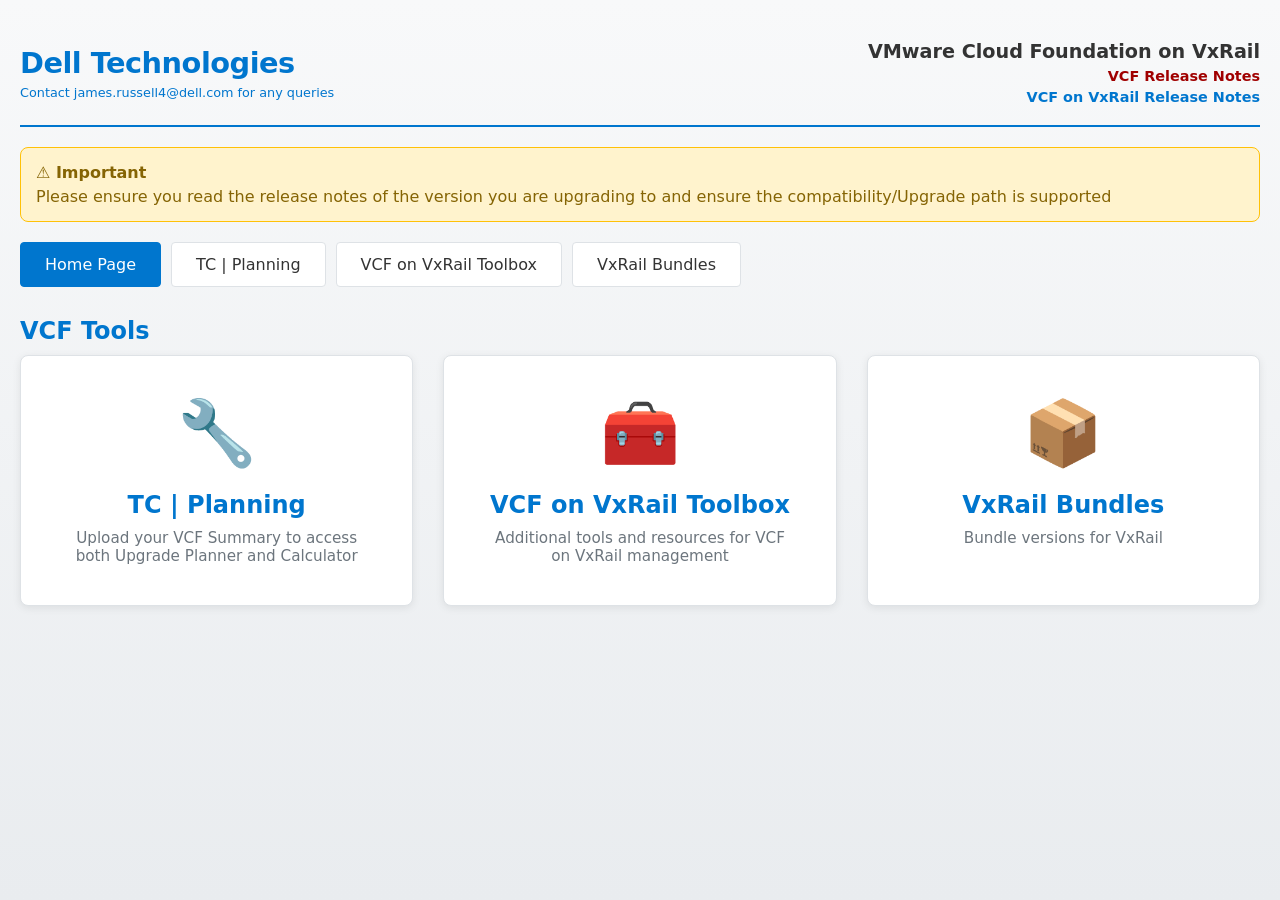
<file: RPS-Planner -VCF 1.html>
<!DOCTYPE html>
                        <html lang="en">
                        <head>
                            <meta charset="UTF-8">
                            <meta name="viewport" content="width=device-width, initial-scale=1.0">
							<style>
								body {
									background-color: white; /* Ensure the iframe has a white background */
								}

								
							</style>
                        </head>
                        <body>
                            <!DOCTYPE html>
<html lang="en">
<head>
  <meta charset="UTF-8" />
  <meta name="viewport" content="width=device-width, initial-scale=1" />
  <title>VCF Tools</title>
  <style>
    :root{--bg:#f8f9fa;--panel:#ffffff;--muted:#6c757d;--text:#333333;--accent:#0076CE;--accent-hover:#005a9e;--success:#28a745;--border:#dee2e6;--danger:#dc3545;--dell-blue:#0076CE}
    *{box-sizing:border-box}
    body{margin:0;background:linear-gradient(180deg,#f8f9fa,#e9ecef);color:var(--text);font-family:'Segoe UI',system-ui,-apple-system,sans-serif;min-height:100vh}
    .container{max-width:1400px;margin:0 auto;padding:20px}
    .header{display:flex;justify-content:space-between;align-items:center;padding:20px 0;margin-bottom:20px;border-bottom:2px solid var(--dell-blue)}
    .dell-logo{font-size:1.8rem;font-weight:700;color:var(--dell-blue);letter-spacing:-0.5px}
    .header-right{text-align:right}
    .header-title{font-size:1.2rem;font-weight:600;color:var(--text);margin-bottom:5px}
    .header-link{color:#A00000;text-decoration:none;font-size:0.9em;display:block;font-weight:600}
    .header-link:hover{text-decoration:underline}
    .header-link-blue{color:#0076CE;text-decoration:none;font-size:0.9em;display:block;margin-top:5px;font-weight:600}
    .header-link-blue:hover{text-decoration:underline}
    .release-note{background:#fff3cd;border:1px solid #ffc107;border-radius:8px;padding:15px;margin-bottom:20px;color:#856404}
    .release-note-title{font-weight:600;margin-bottom:5px}
    .nav{display:flex;gap:10px;margin-bottom:30px;flex-wrap:wrap}
    .nav button{background:var(--panel);color:var(--text);border:1px solid var(--border);border-radius:4px;padding:12px 24px;cursor:pointer;font-size:16px;transition:all 0.3s ease;font-weight:500}
    .nav button:hover{border-color:var(--dell-blue);background:rgba(0,118,206,0.05)}
    .nav button.active{background:var(--dell-blue);color:#ffffff;border-color:var(--dell-blue)}
    .section{display:none}.section.active{display:block}
    .cards{display:grid;grid-template-columns:repeat(auto-fit,minmax(300px,1fr));gap:30px}
    .card-link{background:var(--panel);border:1px solid var(--border);border-radius:8px;box-shadow:0 2px 8px rgba(0,0,0,0.08);padding:40px;text-decoration:none;color:var(--text);transition:all 0.3s ease;display:flex;flex-direction:column;align-items:center;text-align:center;cursor:pointer}
    .card-link:hover{transform:translateY(-3px);border-color:var(--dell-blue);box-shadow:0 4px 16px rgba(0,118,206,0.15)}
    .card-icon{font-size:4rem;margin-bottom:20px}
    .card-title{font-size:1.5rem;font-weight:600;margin-bottom:10px;color:var(--dell-blue)}
    .card-description{color:var(--muted);font-size:0.95rem}
    .card{background:var(--panel);border:1px solid var(--border);border-radius:8px;box-shadow:0 2px 8px rgba(0,0,0,0.08);padding:24px}
    h1{margin:.2em 0 .4em;color:var(--dell-blue)}
    .row{display:flex;gap:10px;flex-wrap:wrap;align-items:center}
    .grow{flex:1 1 280px}
    .input,select,button,textarea{background:#ffffff;color:var(--text);border:1px solid var(--border);border-radius:4px;padding:10px 12px;font-size:14px;font-family:inherit}
    .input:focus,select:focus,textarea:focus{outline:none;border-color:var(--dell-blue);box-shadow:0 0 0 3px rgba(0,118,206,0.1)}
    button{cursor:pointer;font-weight:500}
    button.primary{background:var(--dell-blue);color:#ffffff;border:0}
    button.primary:hover{background:var(--accent-hover)}
    button.success{background:var(--success);color:#ffffff;border:0}
    button.success:hover{background:#218838}
    .muted{color:var(--muted)}
    .kpis{display:flex;gap:10px;flex-wrap:wrap;margin:6px 0}
    .kpi{flex:1 1 160px;background:#f8f9fa;border:1px solid var(--border);border-radius:6px;padding:12px}
    .kpi .label{font-size:12px;color:var(--muted);font-weight:500}
    .kpi .value{font-size:18px;font-weight:600;color:var(--dell-blue)}
    .table-wrap{max-height:65vh;overflow:auto;border:1px solid var(--border);border-radius:6px;background:#ffffff}
    table{width:100%;border-collapse:separate;border-spacing:0}
    thead th{position:sticky;top:0;background:#f8f9fa;z-index:1;color:var(--text);font-weight:600;border-bottom:2px solid var(--border)}
    th,td{border-bottom:1px solid var(--border);padding:10px 8px;text-align:left;vertical-align:top}
    tbody tr:nth-child(odd){background:#f8f9fa}
    tbody tr:hover{background:rgba(0,118,206,0.05)}
    .stack{display:flex;gap:10px;flex-wrap:wrap;margin:10px 0}
    .err{border:1px solid var(--danger);background:#fff5f5;color:var(--danger);border-radius:6px;padding:12px;margin:.5rem 0;display:none}
    .result-row{display:flex;justify-content:space-between;gap:12px;padding:8px 0;border-bottom:1px solid var(--border)}
    .combined-layout{display:flex;gap:0;margin-top:20px;border:1px solid var(--border);border-radius:8px;overflow:hidden;min-height:500px}
    .sidebar-tabs{display:flex;flex-direction:column;min-width:175px;max-width:175px;background:#f0f4f8;border-right:2px solid var(--border);flex-shrink:0}
    .sidebar-tab{background:transparent;color:var(--text);border:none;border-bottom:1px solid var(--border);border-radius:0;padding:14px 12px;cursor:pointer;font-size:13px;font-weight:500;text-align:left;transition:all 0.2s;line-height:1.4;width:100%}
    .sidebar-tab:hover{background:rgba(0,118,206,0.08);color:var(--dell-blue)}
    .sidebar-tab.active{background:var(--dell-blue);color:#fff}
    .tab-panels{flex:1;padding:24px;background:#fff;min-width:0;overflow:auto}
    .tab-panel{display:none}.tab-panel.active{display:block}
    .accordion{margin-top:20px}
    .accordion-item{background:var(--panel);border:1px solid var(--border);border-radius:8px;margin-bottom:15px;overflow:hidden}
    .accordion-header{display:flex;justify-content:space-between;align-items:center;padding:15px 20px;cursor:pointer;background:#f8f9fa;transition:background 0.3s}
    .accordion-header:hover{background:rgba(0,118,206,0.05)}
    .accordion-header h3{margin:0;color:var(--dell-blue);font-size:1.1em}
    .accordion-header .toggle{font-size:1.4em;color:var(--dell-blue);transition:transform 0.3s}
    .accordion-item.open .accordion-header .toggle{transform:rotate(180deg)}
    .accordion-content{display:none;padding:20px}
    .accordion-item.open .accordion-content{display:block}
    .parallel-bar{display:flex;align-items:center;gap:14px;padding:12px 16px;background:#f0f7ff;border:1px solid #b3d4f5;border-radius:6px;margin-bottom:18px;flex-wrap:wrap}
    .parallel-bar label.par-label{font-weight:600;color:var(--dell-blue);font-size:14px;margin:0;white-space:nowrap}
    .toggle-switch{position:relative;display:inline-block;width:44px;height:24px;flex-shrink:0}
    .toggle-switch input{opacity:0;width:0;height:0}
    .toggle-slider{position:absolute;cursor:pointer;top:0;left:0;right:0;bottom:0;background:#ccc;border-radius:24px;transition:.3s}
    .toggle-slider:before{position:absolute;content:"";height:18px;width:18px;left:3px;bottom:3px;background:white;border-radius:50%;transition:.3s}
    .toggle-switch input:checked + .toggle-slider{background:var(--dell-blue)}
    .toggle-switch input:checked + .toggle-slider:before{transform:translateX(20px)}
    .parallel-note{font-size:12px;color:var(--muted);margin:0}
    pre{white-space:pre-wrap}
    @media(max-width:800px){.header{align-items:flex-start;gap:16px;flex-direction:column}.header-right{text-align:left}.combined-layout{flex-direction:column}.sidebar-tabs{max-width:none;min-width:0;width:100%;flex-direction:row;overflow:auto}.sidebar-tab{min-width:150px}}
  </style>
</head>
<body>
<div class="container">
  <header class="header">
    <div style="display:flex;flex-direction:column;align-items:flex-start;">
      <div class="dell-logo">Dell Technologies</div>
      <div style="font-size:0.8em;margin-top:5px;">
        <a href="mailto:james.russell4@dell.com" style="color:#0076CE;text-decoration:none;">Contact james.russell4@dell.com for any queries</a>
      </div>
    </div>
    <div class="header-right">
      <div class="header-title">VMware Cloud Foundation on VxRail</div>
      <a href="https://techdocs.broadcom.com/us/en/vmware-cis/vcf/vcf-5-2-and-earlier/5-2/vcf-release-notes.html" target="_blank" class="header-link" rel="noopener">VCF Release Notes</a>
      <a href="https://www.dell.com/support/manuals/en-us/vxrail-v-series-nodes/vxr_p_vcf_release-notes-5.0/what-is-new-in-vcf-5.2.2-on-vxrail-8.0.370?guid=guid-cdf5c32d-fa83-488b-b583-daedc52d3494&amp;lang=en-us" target="_blank" class="header-link-blue" rel="noopener">VCF on VxRail Release Notes</a>
    </div>
  </header>
  <div class="release-note">
    <div class="release-note-title">&#9888; Important</div>
    <div>Please ensure you read the release notes of the version you are upgrading to and ensure the compatibility/Upgrade path is supported</div>
  </div>
  <nav class="nav">
    <button class="nav-btn active" data-section="home">Home Page</button>
    <button class="nav-btn" data-section="combined">TC | Planning</button>
    <button class="nav-btn" data-section="toolbox">VCF on VxRail Toolbox</button>
    <button class="nav-btn" data-section="bundles">VxRail Bundles</button>
  </nav>
  <section id="home" class="section active">
    <h1>VCF Tools</h1>
    <div class="cards">
      <div class="card-link" onclick="showSection('combined')">
        <div class="card-icon">&#128295;</div>
        <div class="card-title">TC | Planning</div>
        <div class="card-description">Upload your VCF Summary to access both Upgrade Planner and Calculator</div>
      </div>
      <div class="card-link" onclick="showSection('toolbox')">
        <div class="card-icon">&#129520;</div>
        <div class="card-title">VCF on VxRail Toolbox</div>
        <div class="card-description">Additional tools and resources for VCF on VxRail management</div>
      </div>
      <div class="card-link" onclick="showSection('bundles')">
        <div class="card-icon">&#128230;</div>
        <div class="card-title">VxRail Bundles</div>
        <div class="card-description">Bundle versions for VxRail</div>
      </div>
    </div>
  </section>
  <section id="combined" class="section">
    <div class="card">
      <h1>&#128295; TC | Planning</h1>
      <p class="muted">Upload your VCF Summary file once to see both Upgrade Planner and Calculator results</p>
      <div id="err" class="err"></div>
      <div id="calcErr" class="err"></div>
      <div class="row" style="margin:.4rem 0 0">
        <input id="vcfFile" class="input grow" type="file" accept=".txt,.log,.out,.json,.cfg,.conf,.ini,.yaml,.yml,.md,.csv,.tsv" />
        <button id="pasteSample" type="button">Paste text&hellip;</button>
        <button id="vcfClear" type="button">Clear</button>
        <span style="flex:1 1 60px"></span>
        <label style="white-space:nowrap">Target profile:
          <select id="targetProfile" class="input">
            <option value="none" selected>&#8212; None &#8212;</option>
            <option value="v91">9.1</option>
            <option value="u3i">8.0.380 / 3i</option>
            <option value="u3h">8.0.370 / 3h</option>
            <option value="u3g">8.0.361 / 3g</option>
            <option value="u3e">8.0.331 / 3e</option>
          </select>
        </label>
      </div>
      <div id="v91Warning" style="background:#fff3cd;border:1px solid #ffc107;color:#856404;border-radius:6px;padding:12px;margin:.5rem 0;display:none;">
        &#9888; Minimum version you must be on is 5.2 on 8.0.300 before upgrading to 9.1
      </div>
      <div id="kpis" class="kpis" style="display:none;">
        <div class="kpi"><div class="label">SDDC Manager</div><div class="value" id="kpi_sddc">&#8212;</div></div>
        <div class="kpi"><div class="label">VxRail version</div><div class="value" id="kpi_sddc_build">&#8212;</div></div>
        <div class="kpi"><div class="label">Total Clusters</div><div class="value" id="kpi_clusters">&#8212;</div></div>
      </div>
      <div class="stack" id="vcfActions" style="display:none;">
        <button id="copyToEmail" class="success" type="button">&#128203; Copy All to Email</button>
      </div>
      <div id="combinedLayout" class="combined-layout" style="display:none;">
        <div class="sidebar-tabs">
          <button class="sidebar-tab active" onclick="showTab('tcTab',this)">&#128203; TC Template</button>
          <button class="sidebar-tab" onclick="showTab('plannerTab',this)">&#128295; VCF Upgrade Planner</button>
          <button class="sidebar-tab" onclick="showTab('calculatorTab',this)">&#129518; Upgrade Calculator</button>
          <button class="sidebar-tab" onclick="showTab('verbalTab',this)">&#10003; Verbal Checks</button>
          <button class="sidebar-tab" onclick="showTab('issuesTab',this)">&#9888; Issues &amp; Escalations</button>
        </div>
        <div class="tab-panels">
          <div class="tab-panel active" id="tcTab">
            <h3 style="color:var(--dell-blue);margin-top:0;">&#128203; Technical Consultant Template</h3>
            <div style="background:#f8f9fa;padding:20px;border-radius:8px;border:1px solid var(--border);overflow-x:auto;">
              <table id="tcTemplateTable" border="1" cellpadding="8" cellspacing="0" style="border-collapse:collapse;width:100%;background:#fff;">
                <thead><tr style="background:#0076CE;color:white;"><th style="border:1px solid #000;padding:8px;font-weight:normal;width:35%;">Activity</th><th style="border:1px solid #000;padding:8px;font-weight:normal;">Technical Consultation</th></tr></thead>
                <tbody>
                  <tr><td style="border:1px solid #000;padding:8px;">Schedule</td><td style="border:1px solid #000;padding:8px;"><input type="text" class="input" style="width:100%;" placeholder="Start Date Time of the upgrade including timezone"></td></tr>
                  <tr><td style="border:1px solid #000;padding:8px;">Upgrade SR Number</td><td style="border:1px solid #000;padding:8px;"><input type="text" class="input" style="width:100%;" placeholder="SR_Number"></td></tr>
                  <tr><td style="border:1px solid #000;padding:8px;">Assigned Engineers</td><td style="border:1px solid #000;padding:8px;"><input type="text" class="input" style="width:100%;" placeholder="RPS_Engineer_Email"></td></tr>
                  <tr><td style="border:1px solid #000;padding:8px;">Can Upgrade Proceed</td><td style="border:1px solid #000;padding:8px;"><input type="text" class="input" style="width:100%;" placeholder="Yes/No"></td></tr>
                  <tr><td style="border:1px solid #000;padding:8px;">Notes</td><td style="border:1px solid #000;padding:8px;">Please find the details of the issues below and an action plan for the same.</td></tr>
                  <tr><td style="border:1px solid #000;padding:8px;">Agreed Download Code</td><td style="border:1px solid #000;padding:8px;"><input type="text" class="input" style="width:100%;" placeholder="Code Upgrade Path: Source Version to Target Version"></td></tr>
                  <tr><td style="border:1px solid #000;padding:8px;">Upgrade Method</td><td style="border:1px solid #000;padding:8px;"><input type="text" class="input" style="width:100%;" placeholder="Sequential / Parallel" value="Sequential"></td></tr>
                  <tr><td style="border:1px solid #000;padding:8px;">Total Estimated Time for Upgrade</td><td style="border:1px solid #000;padding:8px;"><input type="text" class="input" style="width:100%;" placeholder="xx hours"></td></tr>
                  <tr><td style="border:1px solid #000;padding:8px;">Evidence &#8211; Logs, outputs, errors</td><td style="border:1px solid #000;padding:8px;"><input type="text" class="input" style="width:100%;" placeholder="Yes/No"></td></tr>
                  <tr><td style="border:1px solid #000;padding:8px;">SN#</td><td style="border:1px solid #000;padding:8px;"><input type="text" class="input" style="width:100%;" placeholder="DE600xxxxxxxxx"></td></tr>
                  <tr><td style="border:1px solid #000;padding:8px;background:#ffe0b2;font-weight:600;">Tech-consult Checklist</td><td style="border:1px solid #000;padding:8px;background:#ffe0b2;"></td></tr>
                  <tr><td style="border:1px solid #000;padding:8px;">Number of WLD's (Including MGMT)</td><td style="border:1px solid #000;padding:8px;"><input type="number" class="input" style="width:100%;" value="1"></td></tr>
                  <tr><td style="border:1px solid #000;padding:8px;">Node Count</td><td style="border:1px solid #000;padding:8px;"><input type="number" class="input" style="width:100%;" value="4"></td></tr>
                  <tr><td style="border:1px solid #000;padding:8px;background:#c8e6c9;font-weight:600;">Essential Checks</td><td style="border:1px solid #000;padding:8px;background:#c8e6c9;"></td></tr>
                  <tr><td style="border:1px solid #000;padding:8px;">BOM Compatible</td><td style="border:1px solid #000;padding:8px;"><input type="text" class="input" style="width:100%;" placeholder="Yes/No"></td></tr>
                  <tr><td style="border:1px solid #000;padding:8px;">vcfcheck executed?</td><td style="border:1px solid #000;padding:8px;"><input type="text" class="input" style="width:100%;" placeholder="Yes/No"></td></tr>
                  <tr><td style="border:1px solid #000;padding:8px;">vcfverify executed? (VoV only)</td><td style="border:1px solid #000;padding:8px;"><input type="text" class="input" style="width:100%;" placeholder="Yes/No"></td></tr>
                  <tr><td style="border:1px solid #000;padding:8px;">Async patched site?</td><td style="border:1px solid #000;padding:8px;"><input type="text" class="input" style="width:100%;" placeholder="Yes/No"></td></tr>
                  <tr><td style="border:1px solid #000;padding:8px;">Code download method (Online or Offline)</td><td style="border:1px solid #000;padding:8px;"><input type="text" class="input" style="width:100%;" placeholder="Offline/Online"></td></tr>
                  <tr><td style="border:1px solid #000;padding:8px;">Was a code download initiated?</td><td style="border:1px solid #000;padding:8px;"><input type="text" class="input" style="width:100%;" placeholder="Yes/No"></td></tr>
                  <tr><td style="border:1px solid #000;padding:8px;">All bundles downloaded</td><td style="border:1px solid #000;padding:8px;"><input type="text" class="input" style="width:100%;" placeholder="Yes/No"></td></tr>
                  <tr><td style="border:1px solid #000;padding:8px;">Bundles uploaded to SDDC (only for offline)</td><td style="border:1px solid #000;padding:8px;"><input type="text" class="input" style="width:100%;" placeholder="Pending / Yes / No" value="Pending"></td></tr>
                  <tr><td style="border:1px solid #000;padding:8px;background:#bbdefb;font-weight:600;">Environmental</td><td style="border:1px solid #000;padding:8px;background:#bbdefb;"></td></tr>
                  <tr><td style="border:1px solid #000;padding:8px;">Number of witness nodes</td><td style="border:1px solid #000;padding:8px;"><input type="text" class="input" style="width:100%;" placeholder="None, 1, 2 etc"></td></tr>
                  <tr><td style="border:1px solid #000;padding:8px;">NSX Federation</td><td style="border:1px solid #000;padding:8px;"><input type="text" class="input" style="width:100%;" placeholder="Yes/No/N/A"></td></tr>
                  <tr><td style="border:1px solid #000;padding:8px;">SDDC Federation</td><td style="border:1px solid #000;padding:8px;"><input type="text" class="input" style="width:100%;" placeholder="Yes/No/N/A"></td></tr>
                  <tr><td style="border:1px solid #000;padding:8px;">Aria Enabled</td><td style="border:1px solid #000;padding:8px;"><input type="text" class="input" style="width:100%;" placeholder="Yes/No/N/A"></td></tr>
                  <tr><td style="border:1px solid #000;padding:8px;">Stretched Cluster</td><td style="border:1px solid #000;padding:8px;"><input type="text" class="input" style="width:100%;" placeholder="Yes/No/N/A"></td></tr>
                  <tr><td style="border:1px solid #000;padding:8px;">Tanzu Enabled</td><td style="border:1px solid #000;padding:8px;"><input type="text" class="input" style="width:100%;" placeholder="Yes/No/N/A"></td></tr>
                  <tr><td style="border:1px solid #000;padding:8px;background:#ffe0b2;font-weight:600;">4.x to 5.x Upgrade Requirements</td><td style="border:1px solid #000;padding:8px;background:#ffe0b2;"></td></tr>
                  <tr><td style="border:1px solid #000;padding:8px;">Customer informed about Temporary IP address for vCenter?</td><td style="border:1px solid #000;padding:8px;"><input type="text" class="input" style="width:100%;" placeholder="Yes/No/N/A"></td></tr>
                  <tr><td style="border:1px solid #000;padding:8px;">Customer has license ready for vSAN and vSphere 8?</td><td style="border:1px solid #000;padding:8px;"><input type="text" class="input" style="width:100%;" placeholder="Yes/No/N/A"></td></tr>
                  <tr><td style="border:1px solid #000;padding:8px;background:#c8e6c9;font-weight:600;">4.x to 5.x Upgrade Checks</td><td style="border:1px solid #000;padding:8px;background:#c8e6c9;"></td></tr>
                  <tr><td style="border:1px solid #000;padding:8px;">Verify vSAN HCL database is up-to-date</td><td style="border:1px solid #000;padding:8px;"><input type="text" class="input" style="width:100%;" placeholder="Yes/No/N/A"></td></tr>
                  <tr><td style="border:1px solid #000;padding:8px;">Required Passwords</td><td style="border:1px solid #000;padding:8px;">Please make sure that you have the below passwords before the date of the upgrade:<br><br>&#8226; myvmware account<br>&#8226; DellEMC support account<br>&#8226; VxRail Manager mystic &amp; root<br>&#8226; vCenter administrator &amp; root<br>&#8226; PSC root (if internal vCenter, 3.x only)<br>&#8226; ESXi Node root<br>&#8226; iDRAC root or equivalent</td></tr>
                </tbody>
              </table>
            </div>
          </div>
          <div class="tab-panel" id="plannerTab">
            <h3 style="color:var(--dell-blue);margin-top:0;">&#128295; VCF Upgrade Planner</h3>
            <div class="table-wrap">
              <table id="vcfTable"><thead></thead><tbody></tbody></table>
            </div>
          </div>
          <div class="tab-panel" id="calculatorTab">
            <h3 style="color:var(--dell-blue);margin-top:0;">&#129518; Upgrade Calculator</h3>
            <div class="parallel-bar">
              <label class="par-label" for="parallelToggle">Parallel Upgrade:</label>
              <label class="toggle-switch">
                <input type="checkbox" id="parallelToggle">
                <span class="toggle-slider"></span>
              </label>
              <span id="parallelLabel" style="font-weight:600;font-size:14px;color:#6c757d;">No</span>
              <span class="parallel-note">When enabled, NSX Host VIB upgrades and ESXi/VxRail Manager upgrades run in parallel per domain (only the longest of the two counts).</span>
            </div>
            <div id="domainResults"></div>
            <div style="margin-top:24px;padding:20px;background:rgba(0,118,206,0.05);border-radius:8px;border:2px solid var(--dell-blue);">
              <div style="font-weight:600;font-size:1.2em;margin-bottom:10px;color:var(--dell-blue);">Total Estimated Time</div>
              <div id="resTotal" style="font-size:1.5em;color:var(--dell-blue);">&#8212;</div>
            </div>
            <div style="margin-top:16px;padding:15px;background:#fff3cd;border-radius:8px;border:1px solid #ffc107;">
              <div style="color:#856404;font-size:0.9em;">&#9888; VCF on VxRail upgrades frequently encounter challenges. Depending on the size and complexity of the environment, additional hours should be included as contingency.</div>
            </div>
          </div>
          <div class="tab-panel" id="verbalTab">
            <h3 style="color:var(--dell-blue);margin-top:0;">&#10003; Verbal Confirmation Checks</h3>
            <div style="background:#f8f9fa;padding:20px;border-radius:8px;border:1px solid var(--border);">
              <p style="margin-top:0;font-weight:600;">Are the following components present:</p>
              <table id="verbalChecksTable" border="1" cellpadding="8" cellspacing="0" style="border-collapse:collapse;width:100%;background:#fff;">
                <thead>
                  <tr style="background:#0076CE;color:white;">
                    <th style="border:1px solid #000;padding:8px;font-weight:normal;width:20%;">Component</th>
                    <th style="border:1px solid #000;padding:8px;font-weight:normal;width:15%;">Status</th>
                    <th style="border:1px solid #000;padding:8px;font-weight:normal;">Additional Information</th>
                  </tr>
                </thead>
                <tbody>
                  <tr><td style="border:1px solid #000;padding:8px;">Tanzu</td><td style="border:1px solid #000;padding:8px;"><select class="input verbal-check-select" data-component="tanzu" style="width:100%;"><option value="">Select</option><option value="yes">Yes</option><option value="no">No</option><option value="na">N/A</option></select></td><td style="border:1px solid #000;padding:8px;" class="verbal-check-info" data-component="tanzu"></td></tr>
                  <tr><td style="border:1px solid #000;padding:8px;">vRealize</td><td style="border:1px solid #000;padding:8px;"><select class="input verbal-check-select" data-component="vrealize" style="width:100%;"><option value="">Select</option><option value="yes">Yes</option><option value="no">No</option><option value="na">N/A</option></select></td><td style="border:1px solid #000;padding:8px;" class="verbal-check-info" data-component="vrealize"></td></tr>
                  <tr><td style="border:1px solid #000;padding:8px;">RP4VM</td><td style="border:1px solid #000;padding:8px;"><select class="input verbal-check-select" data-component="rp4vm" style="width:100%;"><option value="">Select</option><option value="yes">Yes</option><option value="no">No</option><option value="na">N/A</option></select></td><td style="border:1px solid #000;padding:8px;" class="verbal-check-info" data-component="rp4vm"></td></tr>
                  <tr><td style="border:1px solid #000;padding:8px;">Cloudlink</td><td style="border:1px solid #000;padding:8px;"><select class="input verbal-check-select" data-component="cloudlink" style="width:100%;"><option value="">Select</option><option value="yes">Yes</option><option value="no">No</option><option value="na">N/A</option></select></td><td style="border:1px solid #000;padding:8px;" class="verbal-check-info" data-component="cloudlink"></td></tr>
                  <tr><td style="border:1px solid #000;padding:8px;">Avamar / IDPA</td><td style="border:1px solid #000;padding:8px;"><select class="input verbal-check-select" data-component="avamar" style="width:100%;"><option value="">Select</option><option value="yes">Yes</option><option value="no">No</option><option value="na">N/A</option></select></td><td style="border:1px solid #000;padding:8px;" class="verbal-check-info" data-component="avamar"></td></tr>
                </tbody>
              </table>
            </div>
          </div>
          <div class="tab-panel" id="issuesTab">
            <h3 style="color:var(--dell-blue);margin-top:0;">&#9888; Issues &amp; Escalations</h3>
            <div style="background:#f8f9fa;padding:20px;border-radius:8px;border:1px solid var(--border);overflow-x:auto;">
              <table id="issuesTable" border="1" cellpadding="8" cellspacing="0" style="border-collapse:collapse;width:100%;background:#fff;">
                <thead><tr style="background:#0076CE;color:white;"><th style="border:1px solid #000;padding:8px;font-weight:normal;width:12%;">Date/Time (GMT)</th><th style="border:1px solid #000;padding:8px;font-weight:normal;width:5%;">Issue No</th><th style="border:1px solid #000;padding:8px;font-weight:normal;width:13%;">Stage</th><th style="border:1px solid #000;padding:8px;font-weight:normal;width:13%;">Origin</th><th style="border:1px solid #000;padding:8px;font-weight:normal;width:42%;">Issues</th><th style="border:1px solid #000;padding:8px;font-weight:normal;width:10%;">Status</th></tr></thead>
                <tbody id="issuesTableBody">
                  <tr><td style="border:1px solid #000;padding:8px;"><input type="datetime-local" class="input" style="width:100%;"></td><td style="border:1px solid #000;padding:8px;">1</td><td style="border:1px solid #000;padding:8px;"><input type="text" class="input" style="width:100%;" placeholder="Tech Consult / Pre-Checks / Upgrade / Post Checks"></td><td style="border:1px solid #000;padding:8px;"><input type="text" class="input" style="width:100%;" placeholder="SDDC / vCenter / VCFverify / VCFcheck"></td><td style="border:1px solid #000;padding:8px;"><textarea class="input" style="width:100%;min-height:80px;" placeholder="Error in GUI:&#10;Error from logs:&#10;Resolution:&#10;Reference Doc/KB:"></textarea></td><td style="border:1px solid #000;padding:8px;"><input type="text" class="input" style="width:100%;" placeholder="Resolved / Pending / Ignore"></td></tr>
                  <tr><td style="border:1px solid #000;padding:8px;"><input type="datetime-local" class="input" style="width:100%;"></td><td style="border:1px solid #000;padding:8px;">2</td><td style="border:1px solid #000;padding:8px;"><input type="text" class="input" style="width:100%;" placeholder="Tech Consult / Pre-Checks / Upgrade / Post Checks"></td><td style="border:1px solid #000;padding:8px;"><input type="text" class="input" style="width:100%;" placeholder="SDDC / vCenter / VCFverify / VCFcheck"></td><td style="border:1px solid #000;padding:8px;"><textarea class="input" style="width:100%;min-height:80px;" placeholder="Error in GUI:&#10;Error from logs:&#10;Resolution:&#10;Reference Doc/KB:"></textarea></td><td style="border:1px solid #000;padding:8px;"><input type="text" class="input" style="width:100%;" placeholder="Resolved / Pending / Ignore"></td></tr>
                  <tr><td style="border:1px solid #000;padding:8px;"><input type="datetime-local" class="input" style="width:100%;"></td><td style="border:1px solid #000;padding:8px;">3</td><td style="border:1px solid #000;padding:8px;"><input type="text" class="input" style="width:100%;" placeholder="Tech Consult / Pre-Checks / Upgrade / Post Checks"></td><td style="border:1px solid #000;padding:8px;"><input type="text" class="input" style="width:100%;" placeholder="SDDC / vCenter / VCFverify / VCFcheck"></td><td style="border:1px solid #000;padding:8px;"><textarea class="input" style="width:100%;min-height:80px;" placeholder="Error in GUI:&#10;Error from logs:&#10;Resolution:&#10;Reference Doc/KB:"></textarea></td><td style="border:1px solid #000;padding:8px;"><input type="text" class="input" style="width:100%;" placeholder="Resolved / Pending / Ignore"></td></tr>
                  <tr><td style="border:1px solid #000;padding:8px;"><input type="datetime-local" class="input" style="width:100%;"></td><td style="border:1px solid #000;padding:8px;">4</td><td style="border:1px solid #000;padding:8px;"><input type="text" class="input" style="width:100%;" placeholder="Tech Consult / Pre-Checks / Upgrade / Post Checks"></td><td style="border:1px solid #000;padding:8px;"><input type="text" class="input" style="width:100%;" placeholder="SDDC / vCenter / VCFverify / VCFcheck"></td><td style="border:1px solid #000;padding:8px;"><textarea class="input" style="width:100%;min-height:80px;" placeholder="Error in GUI:&#10;Error from logs:&#10;Resolution:&#10;Reference Doc/KB:"></textarea></td><td style="border:1px solid #000;padding:8px;"><input type="text" class="input" style="width:100%;" placeholder="Resolved / Pending / Ignore"></td></tr>
                  <tr><td style="border:1px solid #000;padding:8px;"><input type="datetime-local" class="input" style="width:100%;"></td><td style="border:1px solid #000;padding:8px;">5</td><td style="border:1px solid #000;padding:8px;"><input type="text" class="input" style="width:100%;" placeholder="Tech Consult / Pre-Checks / Upgrade / Post Checks"></td><td style="border:1px solid #000;padding:8px;"><input type="text" class="input" style="width:100%;" placeholder="SDDC / vCenter / VCFverify / VCFcheck"></td><td style="border:1px solid #000;padding:8px;"><textarea class="input" style="width:100%;min-height:80px;" placeholder="Error in GUI:&#10;Error from logs:&#10;Resolution:&#10;Reference Doc/KB:"></textarea></td><td style="border:1px solid #000;padding:8px;"><input type="text" class="input" style="width:100%;" placeholder="Resolved / Pending / Ignore"></td></tr>
                </tbody>
              </table>
            </div>
          </div>
        </div>
      </div>
      <div id="vcfActionsBottom" style="display:none;margin-top:16px;">
        <button id="copyToEmailBottom" class="success" type="button">&#128203; Copy All to Email</button>
      </div>
    </div>
  </section>
  <section id="toolbox" class="section">
    <div class="card">
      <h1>&#129520; VCF on VxRail Toolbox</h1>
      <p class="muted">Additional tools and resources for VCF on VxRail management</p>
      <div class="accordion">
        <div class="accordion-item" id="sddcAccordion">
          <div class="accordion-header" onclick="toggleAccordion('sddcAccordion')"><h3>&#128295; SDDC Toolbox</h3><span class="toggle">&#9660;</span></div>
          <div class="accordion-content">
            <a href="https://dell.sharepoint.com/sites/RemoteProactiveVCFOnVxRail/Shared%20Documents/SDDC%20Toolbox/SDDC-Toolbox-1.0.6.zip" target="_blank" rel="noopener" style="display:inline-block;padding:10px 20px;background:var(--dell-blue);color:#fff;border-radius:4px;font-weight:500;text-decoration:none;margin-bottom:20px;">Download latest SDDC ToolBox</a>
            <h3 style="color:var(--dell-blue);">How to run SDDC Assistant:</h3>
            <p><strong>&#9888; Take a snapshot of the SDDC Manager VM before using this tool.</strong></p>
            <h4>1. Unzip:</h4>
            <pre style="background:#333;color:#eee;padding:15px;border-radius:4px;overflow-x:auto;font-size:13px;">root@vvxrail-sddc [ /home/vcf ]# unzip SDDCassistant_1.0.1.zip</pre>
            <h4>2. Enter directory and set permissions:</h4>
            <pre style="background:#333;color:#eee;padding:15px;border-radius:4px;overflow-x:auto;font-size:13px;">cd SDDCassistant/
chmod a+x SDDCAssistant.sh</pre>
            <h4>3. Run:</h4>
            <pre style="background:#333;color:#eee;padding:15px;border-radius:4px;overflow-x:auto;font-size:13px;">./SDDCAssistant.sh</pre>
            <div style="padding:15px;background:#fff3cd;border-radius:8px;border:1px solid #ffc107;color:#856404;margin-top:10px;"><strong>Note:</strong> Please ensure you have a valid snapshot of the SDDC Manager VM before running any scripts.</div>
          </div>
        </div>
        <div class="accordion-item" id="vcfVerifyAccordion">
          <div class="accordion-header" onclick="toggleAccordion('vcfVerifyAccordion')"><h3>&#9989; VCF Verify</h3><span class="toggle">&#9660;</span></div>
          <div class="accordion-content">
            <a href="https://central.dell.com/solutions/VCF_Verify" target="_blank" rel="noopener" style="display:inline-block;padding:10px 20px;background:var(--dell-blue);color:#fff;border-radius:4px;font-weight:500;text-decoration:none;margin-bottom:20px;">Download VCF Verify</a>
            <h3 style="color:var(--dell-blue);">Running VCF-Verify:</h3>
            <pre style="background:#333;color:#eee;padding:15px;border-radius:4px;overflow-x:auto;font-size:13px;">mkdir -m 777 /tmp/vcfv
cd /tmp/vcfv
sudo ./vcfverify.sh</pre>
            <p><strong>Reference:</strong> <a href="https://www.dell.com/support/kbdoc/en-ie/000190574" target="_blank" rel="noopener" style="color:var(--dell-blue);">VxRail How to Run the VCF Verify Tool (KB 000190574)</a></p>
          </div>
        </div>
        <div class="accordion-item" id="vxVerifyAccordion">
          <div class="accordion-header" onclick="toggleAccordion('vxVerifyAccordion')"><h3>&#9989; VxVerify</h3><span class="toggle">&#9660;</span></div>
          <div class="accordion-content">
            <a href="https://central.dell.com/solutions/VxVerify" target="_blank" rel="noopener" style="display:inline-block;padding:10px 20px;background:var(--dell-blue);color:#fff;border-radius:4px;font-weight:500;text-decoration:none;margin-bottom:20px;">Download VxVerify</a>
            <p>VxVerify is included in the VCF-Verify package. The correct script is selected automatically based on your VxRail version.</p>
            <p><strong>Reference:</strong> <a href="https://www.dell.com/support/kbdoc/000021527" target="_blank" rel="noopener" style="color:var(--dell-blue);">VxVerify Tool (KB 000021527)</a></p>
          </div>
        </div>
        <div class="accordion-item" id="vxRailToolboxAccordion">
          <div class="accordion-header" onclick="toggleAccordion('vxRailToolboxAccordion')"><h3>&#129520; VxRail ToolBox</h3><span class="toggle">&#9660;</span></div>
          <div class="accordion-content">
            <a href="https://dellservices.lightning.force.com/lightning/r/Lightning_Knowledge__kav/ka0Do000000TsyNIAS/related/AttachedContentDocuments/view" target="_blank" rel="noopener" style="display:inline-block;padding:10px 20px;background:var(--dell-blue);color:#fff;border-radius:4px;font-weight:500;text-decoration:none;margin-bottom:20px;">Download VxRail ToolBox</a>
            <p><strong>Reference:</strong> <a href="https://www.dell.com/support/kbdoc/000214621" target="_blank" rel="noopener" style="color:var(--dell-blue);">VxRail ToolBox (KB 000214621)</a></p>
          </div>
        </div>
      </div>
    </div>
  </section>
  <section id="bundles" class="section">
    <div class="card">
      <h1>&#128230; VxRail Bundles</h1>
      <p class="muted">Bundle versions for VxRail</p>
      <div class="accordion">
        <div class="accordion-item" id="vxrailBundleAccordion">
          <div class="accordion-header" onclick="toggleAccordion('vxrailBundleAccordion')"><h3>&#128640; VxRail</h3><span class="toggle">&#9660;</span></div>
          <div class="accordion-content">
            <div style="background:#fff;padding:15px;border-radius:4px;border:1px solid var(--border);" id="bundleList"></div>
          </div>
        </div>
      </div>
    </div>
  </section>
</div>
<script>
'use strict';
const bundleItems = [
  ['VxRail-8.0.380-Composite-Upgrade-Slim-Package-for-8.0.x.zip','https://dl.dell.com/downloads/7H9J9_VxRail-8.0.380-Composite-Upgrade-Slim-Package-for-8.0.x.zip'],
  ['VxRail-8.0.370-Composite-Upgrade-Slim-Package-for-7.0.x.zip','https://dl.dell.com/downloads/5DPKH_VxRail-8.0.370-Composite-Upgrade-Slim-Package-for-7.0.x.zip'],
  ['VxRail-8.0.370-Composite-Upgrade-Slim-Package-for-8.0.x.zip','https://dl.dell.com/downloads/C375Y_VxRail-8.0.370-Composite-Upgrade-Slim-Package-for-8.0.x.zip'],
  ['VxRail-8.0.361-Composite-Upgrade-Slim-Package-for-7.0.x.zip','https://dl.dell.com/downloads/29GJN_VxRail-8.0.361-Composite-Upgrade-Slim-Package-for-7.0.x.zip'],
  ['VxRail-8.0.361-Composite-Upgrade-Slim-Package-for-8.0.x.zip','https://dl.dell.com/downloads/678HH_VxRail-8.0.361-Composite-Upgrade-Slim-Package-for-8.0.x.zip'],
  ['VxRail-8.0.331-Composite-Upgrade-Slim-Package-for-7.0.x.zip','https://dl.dell.com/downloads/3WGH0_VxRail-8.0.331-Composite-Upgrade-Slim-Package-for-7.0.x.zip'],
  ['VxRail-8.0.331-Composite-Upgrade-Slim-Package-for-8.0.x.zip','https://dl.dell.com/downloads/X0KG3_VxRail-8.0.331-Composite-Upgrade-Slim-Package-for-8.0.x.zip']
];
function el(id){ return document.getElementById(id); }
function escapeHtml(s){ return String(s ?? '').replace(/[&<>"']/g, c => ({'&':'&amp;','<':'&lt;','>':'&gt;','"':'&quot;',"'":'&#39;'}[c])); }
function showError(id,msg){ const box=el(id); if(!box) return; box.textContent=msg; box.style.display=msg?'block':'none'; }
function copyToClipboard(text){
  if(navigator.clipboard && window.isSecureContext){
    navigator.clipboard.writeText(text).then(()=>alert('Link copied!')).catch(()=>fallbackCopy(text));
  }else{ fallbackCopy(text); }
}
function fallbackCopy(text){
  const ta=document.createElement('textarea'); ta.value=text; ta.style.position='fixed'; ta.style.left='-9999px';
  document.body.appendChild(ta); ta.focus(); ta.select();
  try{ document.execCommand('copy'); alert('Link copied!'); }catch(e){ alert('Copy failed.'); }
  ta.remove();
}
function renderBundles(){
  const list=el('bundleList'); if(!list) return;
  list.innerHTML=bundleItems.map(([name,url],idx)=>`<div style="margin-bottom:${idx===bundleItems.length-1?'0':'12px'};padding:10px;background:#f8f9fa;border-radius:4px;"><div style="font-weight:600;margin-bottom:8px;">${escapeHtml(name)}</div><div style="display:flex;gap:10px;flex-wrap:wrap;"><a href="${escapeHtml(url)}" target="_blank" rel="noopener" style="padding:8px 16px;background:var(--dell-blue);color:#fff;border-radius:4px;font-weight:500;text-decoration:none;font-size:13px;">Download</a><button onclick="copyToClipboard('${escapeHtml(url)}')" style="padding:8px 16px;border:1px solid var(--border);border-radius:4px;font-weight:500;font-size:13px;cursor:pointer;">Copy Link</button></div></div>`).join('');
}
function showSection(id){
  document.querySelectorAll('.section').forEach(s=>s.classList.remove('active'));
  const section=el(id); if(section) section.classList.add('active');
  document.querySelectorAll('.nav-btn').forEach(b=>b.classList.toggle('active',b.dataset.section===id));
}
function showTab(panelId, btn){
  document.querySelectorAll('.tab-panel').forEach(p=>p.classList.remove('active'));
  document.querySelectorAll('.sidebar-tab').forEach(b=>b.classList.remove('active'));
  const panel=el(panelId); if(panel) panel.classList.add('active');
  if(btn) btn.classList.add('active');
}
function toggleAccordion(id){ const item=el(id); if(item) item.classList.toggle('open'); }
const verbalCheckInfo = {
  tanzu:{yes:'<strong>Handling guide</strong><br>VCF upgrades with Tanzu may require the vCenter to be upgraded first. Refer to the below KBs:<br><br><a href="https://kb.vmware.com/s/article/92227" target="_blank" rel="noopener">KB 92227</a><br><a href="https://kb.vmware.com/s/article/88962" target="_blank" rel="noopener">KB 88962</a><br><br>Additionally, the customer may need to upgrade Tanzu Manager.'},
  vrealize:{yes:'<strong>If vRealize is present, check compatibility and inform the customer if upgrade is required.</strong><br><br><a href="https://knowledge.broadcom.com/external/article?legacyId=88829" target="_blank" rel="noopener">Broadcom KB 88829</a><br><a href="https://interopmatrix.broadcom.com/Interoperability" target="_blank" rel="noopener">Interop Matrix</a>'},
  rp4vm:{yes:'<strong>VxRail/RP4VM Compatibility</strong><br><a href="https://dell.sharepoint.com/sites/RemoteProactiveVxRail/SitePages/RP4VM.aspx" target="_blank" rel="noopener">RP4VM SharePoint</a><br><br><strong>RP4VM Support for VxRail 8.x code:</strong><br><a href="https://dell.sharepoint.com/sites/RemoteProactiveVxRail/SitePages/RP4VM-Support-for-VxRail-8.x-code.aspx" target="_blank" rel="noopener">RP4VM 8.x SharePoint</a>'},
  cloudlink:{yes:'<strong>Check CloudLink and other encryption solutions. Ensure the compatibility. Refer to CloudLink Compatibility Guide for detailed steps.</strong>'},
  avamar:{yes:'<strong>If not compatible, the customer will need to upgrade in advance of the VCF upgrade.</strong>'}
};
function initialiseVerbalChecks(){
  document.querySelectorAll('.verbal-check-select').forEach(sel=>{
    sel.addEventListener('change',()=>{
      const component=sel.dataset.component;
      const infoCell=document.querySelector('.verbal-check-info[data-component="'+component+'"]');
      if(!infoCell) return;
      infoCell.innerHTML=(sel.value==='yes' && verbalCheckInfo[component]) ? verbalCheckInfo[component].yes : '';
    });
  });
}
const TARGETS = {
  u3i: {
    'SDDC Manager': {version: '5.2.3', build: '25219033'},
    'NSX': {version: '4.2.3.3', build: '25171318'},
    'vCenter': {version: '8.0 Update 3i', build: '25197330'},
    'VxRail Manager': {version: '8.0.380', build: '29553947'},
    'ESXi': {version: '8.0 Update 3i', build: '25205845'},
  },
  u3h: {
    'SDDC Manager': {version: '5.2.2', build: '24936865'},
    'NSX': {version: '4.2.3.3', build: '25171318'},
    'vCenter': {version: '8.0.3.00700', build: '25092719'},
    'VxRail Manager': {version: '8.0.370', build: '29422450'},
    'ESXi': {version: '8.0 U3H', build: '25067014'},
  },
  u3g: {
    'SDDC Manager': {version: '5.2.2', build: '24936865'},
    'NSX': {version: '4.2.3.2', build: '25077145'},
    'vCenter': {version: '8.0.3.00600', build: '24853646'},
    'VxRail Manager': {version: '8.0.361', build: '29253789'},
    'ESXi': {version: '8.0 Update 3g', build: '24859861'},
  },
  u3e: {
    'SDDC Manager': {version: '5.2.1.2', build: '24690695'},
    'NSX': {version: '4.2.2', build: '24730888'},
    'vCenter': {version: '8.0 U3e', build: '24674346'},
    'VxRail Manager': {version: '8.0.331', build: '29160392'},
    'ESXi': {version: '8.0 U3e', build: '24674464'},
  },
  v91: {
    'SDDC Manager': {version: '9.1.0.0', build: '25371088'},
    'NSX': {version: '9.1.0.0', build: '25318225'},
    'vCenter': {version: '9.1.0.0', build: '25370922'},
    'VxRail Manager': {version: '9.1', build: '29670272'},
    'ESXi': {version: '9.1.0.0', build: '25370933'},
  },
};
const PRODUCT_ORDER_HEAD = ['NSX','vCenter'];
let parsedState={sddc:'—',vxrail:'—',clusters:[]};
let lastParsed = null;
function findVersion(text, labels){
  for(const label of labels){
    const re=new RegExp(label.replace(/[.*+?^${}()|[\]\\]/g,'\\$&')+'\\s*[:=]\\s*([^\\r\\n,;]+)','i');
    const m=text.match(re); if(m) return m[1].trim();
  }
  return '—';
}
function parseAndRender(text){
  try{
    const lines = text.split(/\r?\n/);
    const domains = [];
    let sddcVerFull = (text.match(/SDDC Version:\s*([\w.\-]+)/)?.[1]) || '';
    let totClusters = (text.match(/Total No of Clusters:\s*(\d+)/)?.[1]) || '';
    let mgmtDomain = '';
    let stretchedCluster = text.includes('Stretched Cluster: True');
    let cur = null;
    for(const raw of lines){
      const line = raw;
      let m;
      if(/\bName:\s*/.test(line)){
        const name = (line.match(/Name:\s*(.+)/)||[])[1];
        if(cur) domains.push(cur);
        cur = { name: (name||'').trim(), clusterCount: 1, clusterHosts: [], nsxEdgeNodes: 0 };
        continue;
      }
      if(cur){
        if((m = line.match(/Domain Type:\s*(.+)/))){ cur.type = m[1].trim(); if(/^MANAGEMENT/i.test(cur.type)) mgmtDomain = cur.name; continue; }
        if((m = line.match(/No of Clusters:\s*(\d+)/))){ cur.clusterCount = parseInt(m[1],10) || 1; continue; }
        if((m = line.match(/vCENTER Version:\s*([\w.]+)-(\d+)/))){ cur.vcenter = { ver:m[1], build:m[2] }; continue; }
        if((m = line.match(/Esxi Version:\s*([\w.]+)-(\d+)/))){ cur.esxi = { ver:m[1], build:m[2] }; continue; }
        if((m = line.match(/NSX Version:\s*([\w.]+)-(\d+)/))){ cur.nsx = { ver:m[1], build:m[2] }; continue; }
        if((m = line.match(/VxRail Version:\s*([\w.\-]+)/))){ const p=m[1].split('-'); cur.vxrail = { ver:p[0], build:p[1]||'' }; continue; }
        if((m = line.match(/#\s*of\s*Hosts:\s*(\d+)/i))){ cur.clusterHosts.push(parseInt(m[1],10)); continue; }
        if((m = line.match(/NSX\s*Edge\s*(?:Nodes?|Count)\s*[:=]\s*(\d+)/i))){ cur.nsxEdgeNodes = parseInt(m[1],10); continue; }
      }
    }
    if(cur) domains.push(cur);
    let sddc = null;
    if(sddcVerFull){ const ix=sddcVerFull.indexOf('-'); sddc = { ver: ix>0? sddcVerFull.slice(0,ix): sddcVerFull, build: ix>0? sddcVerFull.slice(ix+1): '' }; }
    lastParsed = { domains, sddc, totClusters, mgmtDomain, stretchedCluster };
    if(sddc){ el('kpi_sddc').textContent=sddc.ver;
      let vxrailVersion = '—';
      for(const d of domains){
        if(d.vxrail && d.vxrail.ver){ vxrailVersion = d.vxrail.ver; break; }
      }
      el('kpi_sddc_build').textContent = vxrailVersion;
    }
    if(totClusters){ el('kpi_clusters').textContent=String(totClusters); }
    ['kpis','vcfActions','vcfActionsBottom','combinedLayout'].forEach(id=>{ const node=el(id); if(node) node.style.display=id==='combinedLayout'?'flex':'flex'; });
    renderTable(lastParsed);
  }catch(err){ showError('err','Parse error: '+ (err&&err.message? err.message : String(err))); }
}
function renderTable(parsed){
  try{
    showError('err','');
    const profileKey = el('targetProfile') ? el('targetProfile').value : 'none';
    const target = TARGETS[profileKey] || {};
    const hasTarget = profileKey !== 'none' && Object.keys(target).length > 0;
    const headers = hasTarget
      ? ['Domain','Product','Current Version','Current Build','Target Version','Target Build','Status']
      : ['Domain','Product','Current Version','Current Build'];
    const table=el('vcfTable'); if(!table) return;
    table.querySelector('thead').innerHTML=''; table.querySelector('tbody').innerHTML='';
    const trh=document.createElement('tr'); headers.forEach(h=>{ const th=document.createElement('th'); th.textContent=h; trh.appendChild(th); }); table.querySelector('thead').appendChild(trh);
    const domains = parsed.domains.slice();
    const mgmtName = parsed.mgmtDomain || '';
    domains.sort((a,b)=>{
      const grpA = (a.type && /^MANAGEMENT/i.test(a.type)) || (a.name===mgmtName) ? 0 : 1;
      const grpB = (b.type && /^MANAGEMENT/i.test(b.type)) || (b.name===mgmtName) ? 0 : 1;
      if(grpA !== grpB) return grpA - grpB;
      return a.name.localeCompare(b.name);
    });
    const frag=document.createDocumentFragment();
    domains.forEach(d=>{
      const isMgmt = (d.type && /^MANAGEMENT/i.test(d.type)) || (d.name===mgmtName);
      if(isMgmt && parsed.sddc){ appendRow(frag, d.name, 'SDDC Manager', 'SDDC Manager', parsed.sddc.ver, parsed.sddc.build, target, hasTarget); }
      const headItems = [];
      if(d.nsx) headItems.push({prod:'NSX', key:'NSX', ver:d.nsx.ver, build:d.nsx.build});
      if(d.vcenter) headItems.push({prod:'vCenter', key:'vCenter', ver:d.vcenter.ver, build:d.vcenter.build});
      headItems.sort((a,b)=> PRODUCT_ORDER_HEAD.indexOf(a.prod)-PRODUCT_ORDER_HEAD.indexOf(b.prod));
      headItems.forEach(it=> appendRow(frag, d.name, it.prod, it.key, it.ver, it.build, target, hasTarget));
      const n = Math.max(1, d.clusterCount||0);
      const vx = d.vxrail ? {ver:d.vxrail.ver, build:d.vxrail.build} : null;
      const es = d.esxi ? {ver:d.esxi.ver, build:d.esxi.build} : null;
      for(let i=0;i<n;i++){
        if(vx) appendRow(frag, d.name, 'VxRail Manager', 'VxRail Manager', vx.ver, vx.build, target, hasTarget);
        if(es){
          const N = Array.isArray(d.clusterHosts) && d.clusterHosts[i]>0 ? d.clusterHosts[i] : null;
          const prodLabel = (N) ? `ESXi (0/${N})` : 'ESXi';
          appendRow(frag, d.name, prodLabel, 'ESXi', es.ver, es.build, target, hasTarget);
          if(parsed.stretchedCluster) appendRow(frag, d.name, 'Witness', 'ESXi', es.ver, es.build, target, hasTarget);
        }
      }
    });
    table.querySelector('tbody').appendChild(frag);
    el('vcfActions').style.display='flex';
  }catch(err){ showError('err','Render error: '+ (err&&err.message? err.message : String(err))); }
}
function appendRow(frag, domain, prodDisplay, lookupKey, ver, build, target, hasTarget){
  const tr=document.createElement('tr');
  const tgt = (target && target[lookupKey]) ? target[lookupKey] : {};
  if(hasTarget){
    let status = 'Pending';
    if((ver && tgt.version && ver === tgt.version) ||
       (build && tgt.build && build === tgt.build)) {
      status = 'Already upgraded';
    }
    [domain, prodDisplay, ver||'', build||'', tgt.version||'', tgt.build||'', status].forEach(v=>{
      const td=document.createElement('td');
      td.textContent = v;
      if(v === 'Already upgraded'){ td.style.color = '#28a745'; td.style.fontWeight = '600'; }
      if(v === 'Pending'){ td.style.color = '#dc3545'; td.style.fontWeight = '600'; }
      tr.appendChild(td);
    });
  } else {
    [domain, prodDisplay, ver||'', build||''].forEach(v=>{
      const td=document.createElement('td');
      td.textContent = v;
      tr.appendChild(td);
    });
  }
  frag.appendChild(tr);
}
function formatMinutes(total){
  if(total <= 0) return '0 mins';
  const h=Math.floor(total/60), m=total%60;
  if(h>0 && m>0) return h+'h '+m+'m';
  if(h>0) return h+'h';
  return m+' mins';
}
function formatHours(total){
  const hrs = (total/60).toFixed(1);
  return hrs + ' hours';
}
function calculateUpgradeTime(){
  const domainResultsDiv = el('domainResults'); if(!domainResultsDiv) return;
  const parallelToggle = el('parallelToggle');
  const isParallel = !!parallelToggle?.checked;
  el('parallelLabel').textContent = isParallel ? 'Yes' : 'No';
  el('parallelLabel').style.color = isParallel ? '#0076CE' : '#6c757d';
  domainResultsDiv.innerHTML = '';
  const domains = lastParsed && lastParsed.domains ? lastParsed.domains : [];
  if(domains.length === 0){ el('resTotal').textContent = '—'; return; }
  let grandTotalSequential = 0;
  let grandTotalParallel   = 0;
  domains.forEach((domain, index) => {
    const isMgmt = (domain.type && /^MANAGEMENT/i.test(domain.type))
                 || (domain.name === (lastParsed.mgmtDomain||''))
                 || index === 0;
    const clusterCount  = Math.max(domain.clusterCount || 1, 1);
    const clusterHosts  = domain.clusterHosts || [];
    const nsxEdgeNodes  = domain.nsxEdgeNodes || 0;
    const hostsPerCluster = [];
    for(let c = 0; c < clusterCount; c++){
      hostsPerCluster.push(clusterHosts[c] > 0 ? clusterHosts[c] : 4);
    }
    const totalHosts = hostsPerCluster.reduce((s,h) => s+h, 0);
    const vcfverifyTime   = isMgmt ? 60 : 0;
    const sddcTime        = isMgmt ? 60 : 0;
    const nsxMgrTime      = domain.nsx ? (30 * 3) : 0;
    const nsxEdgeTime     = nsxEdgeNodes * 15;
    const vcTime          = domain.vcenter ? 80 : 0;
    let nsxHostVibTotal = 0;
    const nsxHostVibPerCluster = [];
    if(domain.nsx){
      for(let c = 0; c < clusterCount; c++){
        const t = 15 * hostsPerCluster[c];
        nsxHostVibPerCluster.push(t);
        nsxHostVibTotal += t;
      }
    }
    const vxrmPerCluster = domain.vxrail ? 130 : 0;
    const vxrmTotal      = vxrmPerCluster * clusterCount;
    let esxiTotal = 0;
    const esxiPerCluster = [];
    if(domain.esxi){
      for(let c = 0; c < clusterCount; c++){
        const t = 90 * hostsPerCluster[c];
        esxiPerCluster.push(t);
        esxiTotal += t;
      }
    }
    const coreTime       = vcfverifyTime + sddcTime + nsxMgrTime + nsxEdgeTime + vcTime;
    const nsxClusterTime = nsxHostVibTotal;
    const esxiGroupTime  = vxrmTotal + esxiTotal;
    const seqTotal = coreTime + nsxClusterTime + esxiGroupTime;
    const parTotal = coreTime + Math.max(nsxClusterTime, esxiGroupTime);
    grandTotalSequential += seqTotal;
    grandTotalParallel   += parTotal;
    const card = document.createElement('div');
    card.style.cssText = 'background:#fff;border:1px solid var(--border);border-radius:8px;padding:18px;margin-bottom:16px;box-shadow:0 1px 4px rgba(0,0,0,0.05);';
    let html = '<div style="font-weight:600;font-size:1.08em;color:var(--dell-blue);margin-bottom:12px;">'
             + escapeHtml(domain.name) + ' (' + clusterCount + ' cluster' + (clusterCount!==1?'s':'')
             + ', ' + totalHosts + ' hosts)</div>';
    html += '<table style="width:100%;border-collapse:collapse;margin-bottom:10px;">';
    html += '<thead><tr style="background:#f0f4f8;"><th style="text-align:left;padding:6px 8px;border-bottom:2px solid var(--border);font-size:13px;">Component</th>'
          + '<th style="text-align:right;padding:6px 8px;border-bottom:2px solid var(--border);font-size:13px;">Time/Unit</th>'
          + '<th style="text-align:right;padding:6px 8px;border-bottom:2px solid var(--border);font-size:13px;">× Count</th>'
          + '<th style="text-align:right;padding:6px 8px;border-bottom:2px solid var(--border);font-size:13px;">Total</th></tr></thead><tbody>';
    function addRow(label, perUnit, count, total, highlight){
      const bg = highlight ? 'background:rgba(0,118,206,0.04);' : '';
      html += '<tr style="'+bg+'"><td style="padding:5px 8px;border-bottom:1px solid var(--border);font-size:13px;">'+label+'</td>'
            + '<td style="padding:5px 8px;border-bottom:1px solid var(--border);text-align:right;font-size:13px;">'+perUnit+' mins</td>'
            + '<td style="padding:5px 8px;border-bottom:1px solid var(--border);text-align:right;font-size:13px;">'+count+'</td>'
            + '<td style="padding:5px 8px;border-bottom:1px solid var(--border);text-align:right;font-size:13px;font-weight:600;">'+total+' mins</td></tr>';
    }
    if(isMgmt){
      addRow('vcfverify + vcfcheck', 60, 1, vcfverifyTime);
      addRow('SDDC Manager (+ GUI Precheck)', 60, 1, sddcTime);
    }
    if(domain.nsx){
      addRow('NSX Manager (+ GUI Precheck)', 30, 3, nsxMgrTime);
      addRow('NSX Edge Clusters', 15, nsxEdgeNodes, nsxEdgeTime);
      for(let c = 0; c < clusterCount; c++){
        addRow('NSX Host Cluster '+(c+1)+' (VIB Upgrade)', 15, hostsPerCluster[c], nsxHostVibPerCluster[c], true);
      }
    }
    if(domain.vcenter){
      addRow('vCenter (+ GUI Precheck)', 80, 1, vcTime);
    }
    for(let c = 0; c < clusterCount; c++){
      if(domain.vxrail) addRow('VxRail Manager Cluster '+(c+1)+' (+ GUI Precheck)', 130, 1, vxrmPerCluster);
      if(domain.esxi)   addRow('ESXi (VxRail Nodes) Cluster '+(c+1), 90, hostsPerCluster[c], esxiPerCluster[c]);
    }
    html += '</tbody></table>';
    html += '<div style="background:#f8f9fa;border-radius:6px;padding:12px;margin-top:8px;">';
    html += '<div class="result-row" style="font-weight:600;"><span>Core (sequential)</span><span>'+formatMinutes(coreTime)+'</span></div>';
    html += '<div class="result-row"><span style="color:var(--muted);">NSX Host Clusters (can run parallel)</span><span>'+formatMinutes(nsxClusterTime)+'</span></div>';
    html += '<div class="result-row"><span style="color:var(--muted);">ESXi + VxRail Mgr (can run parallel)</span><span>'+formatMinutes(esxiGroupTime)+'</span></div>';
    html += '<div class="result-row" style="margin-top:8px;padding:10px;background:rgba(0,118,206,0.08);border-radius:6px;font-weight:600;border-bottom:none;">'
          + '<span style="color:var(--dell-blue);">Domain Sequential Total</span>'
          + '<span style="color:var(--dell-blue);">'+formatMinutes(seqTotal)+' ('+formatHours(seqTotal)+')</span></div>';
    html += '<div class="result-row" style="padding:10px;background:rgba(40,167,69,0.08);border-radius:6px;font-weight:600;border-bottom:none;">'
          + '<span style="color:#28a745;">Domain Parallel Total</span>'
          + '<span style="color:#28a745;">'+formatMinutes(parTotal)+' ('+formatHours(parTotal)+')</span></div>';
    html += '</div>';
    card.innerHTML = html;
    domainResultsDiv.appendChild(card);
  });
  const chosenTotal = isParallel ? grandTotalParallel : grandTotalSequential;
  el('resTotal').textContent = formatMinutes(chosenTotal) + ' (' + formatHours(chosenTotal) + ')';
  if(grandTotalParallel !== grandTotalSequential){
    const note = document.createElement('div');
    note.style.cssText = 'background:#e8f4fd;border:1px solid #b3d4f5;border-radius:8px;padding:14px 20px;margin-bottom:10px;color:var(--dell-blue);font-size:0.92em;';
    note.innerHTML = '<strong>Sequential total:</strong> ' + formatMinutes(grandTotalSequential) + ' (' + formatHours(grandTotalSequential) + ')'
                   + ' &nbsp;|&nbsp; <strong>Parallel total:</strong> ' + formatMinutes(grandTotalParallel) + ' (' + formatHours(grandTotalParallel) + ')'
                   + '<br><em>Parallel mode runs NSX Host VIB upgrades and ESXi/VxRail Manager upgrades concurrently within each domain — only the longer of the two is counted.</em>';
    domainResultsDiv.appendChild(note);
  }
}
function loadSummaryText(text){
  try{
    showError('err',''); showError('calcErr','');
    parseAndRender(text);
    calculateUpgradeTime();
  }catch(e){ showError('err','Unable to parse summary: '+e.message); }
}
function clearAll(){
  parsedState={sddc:'—',vxrail:'—',clusters:[]};
  lastParsed = null;
  if(el('vcfFile')) el('vcfFile').value='';
  ['kpis','vcfActions','vcfActionsBottom','combinedLayout','v91Warning'].forEach(id=>{ const node=el(id); if(node) node.style.display='none'; });
  el('vcfTable').querySelector('thead').innerHTML=''; el('vcfTable').querySelector('tbody').innerHTML='';
  el('domainResults').innerHTML=''; el('resTotal').textContent='—'; showError('err',''); showError('calcErr','');
}
function cloneTableForEmail(table){
  const cl=table.cloneNode(true);
  cl.setAttribute('border','1'); cl.style.cssText='border-collapse:collapse;width:100%;margin-bottom:20px;';
  cl.querySelectorAll('thead tr').forEach(r=>{r.style.backgroundColor='#0076CE';r.style.color='white';});
  cl.querySelectorAll('th,td').forEach(c=>{c.style.border='1px solid #000';c.style.padding='8px';c.style.fontWeight='normal';});
  cl.querySelectorAll('input,textarea').forEach(i=>{const t=document.createTextNode(i.value||i.placeholder||''); i.parentNode.replaceChild(t,i);});
  cl.querySelectorAll('select').forEach(s=>{const t=document.createTextNode(s.value||''); s.parentNode.replaceChild(t,s);});
  return cl;
}
function doCopyToEmail(){
  const container=document.createElement('div');
  container.innerHTML='<h2 style="color:#0076CE;">VCF Upgrade Planning Report</h2><hr><br>';
  [['TC Template','tcTemplateTable'],['VCF Upgrade Planner','vcfTable'],['Verbal Confirmation Checks','verbalChecksTable'],['Issues & Escalations','issuesTable']].forEach(([title,id])=>{
    container.innerHTML+='<h3 style="color:#0076CE;">'+title+'</h3>';
    const tbl=el(id); if(tbl) container.appendChild(cloneTableForEmail(tbl));
  });
  const totalTime=el('resTotal').textContent;
  const parallelMode=el('parallelToggle').checked?'Yes (NSX Host VIB &amp; ESXi/VxRail Mgr upgrades run in parallel within each domain)':'No (Sequential)';
  container.innerHTML+='<h3 style="color:#0076CE;">Upgrade Calculator Summary</h3>';
  container.innerHTML+='<table border="1" style="border-collapse:collapse;width:100%;margin-bottom:20px;"><tr style="background:#0076CE;color:white;"><th style="border:1px solid #000;padding:8px;font-weight:normal;">Item</th><th style="border:1px solid #000;padding:8px;font-weight:normal;">Value</th></tr><tr><td style="border:1px solid #000;padding:8px;">Total Estimated Time</td><td style="border:1px solid #000;padding:8px;">'+escapeHtml(totalTime)+'</td></tr><tr><td style="border:1px solid #000;padding:8px;">Parallel Upgrade</td><td style="border:1px solid #000;padding:8px;">'+parallelMode+'</td></tr></table>';
  container.innerHTML+='<p style="color:#856404;background:#fff3cd;padding:12px;border-radius:6px;border:1px solid #ffc107;">&#9888; VCF on VxRail upgrades frequently encounter challenges. Depending on the size and complexity of the environment, additional hours should be included as contingency.</p>';
  const htmlContent=container.innerHTML;
  const textContent=container.innerText||container.textContent;
  if(window.ClipboardItem && navigator.clipboard && navigator.clipboard.write){
    const item=new ClipboardItem({'text/html':new Blob([htmlContent],{type:'text/html'}),'text/plain':new Blob([textContent],{type:'text/plain'})});
    navigator.clipboard.write([item]).then(()=>alert('Content copied to clipboard! You can now paste it into your email.')).catch(()=>fallbackCopy(textContent));
  }else{ fallbackCopy(textContent); }
}
document.addEventListener('DOMContentLoaded',()=>{
  renderBundles(); initialiseVerbalChecks();
  document.querySelectorAll('.nav-btn').forEach(b=>b.addEventListener('click',()=>showSection(b.dataset.section)));
  el('vcfFile').addEventListener('change', async e=>{
    const file=e.target.files && e.target.files[0]; if(!file) return;
    const text=await file.text(); loadSummaryText(text);
  });
  el('pasteSample').addEventListener('click',()=>{
    const text=prompt('Paste the VCF summary text here:'); if(text!==null && text.trim()) loadSummaryText(text);
  });
  el('vcfClear').addEventListener('click',clearAll);
  el('targetProfile').addEventListener('change',()=>{
    const warning = el('v91Warning');
    if(el('targetProfile').value === 'v91') {
      warning.style.display='block';
    } else {
      warning.style.display='none';
    }
    if(lastParsed) renderTable(lastParsed);
  });
  el('parallelToggle').addEventListener('change',calculateUpgradeTime);
  el('copyToEmail').addEventListener('click',doCopyToEmail);
  el('copyToEmailBottom').addEventListener('click',doCopyToEmail);
});
</script>
</body>
</html>

							<script>
                            	
							</script>
                        </body>
                        </html>
</file>
